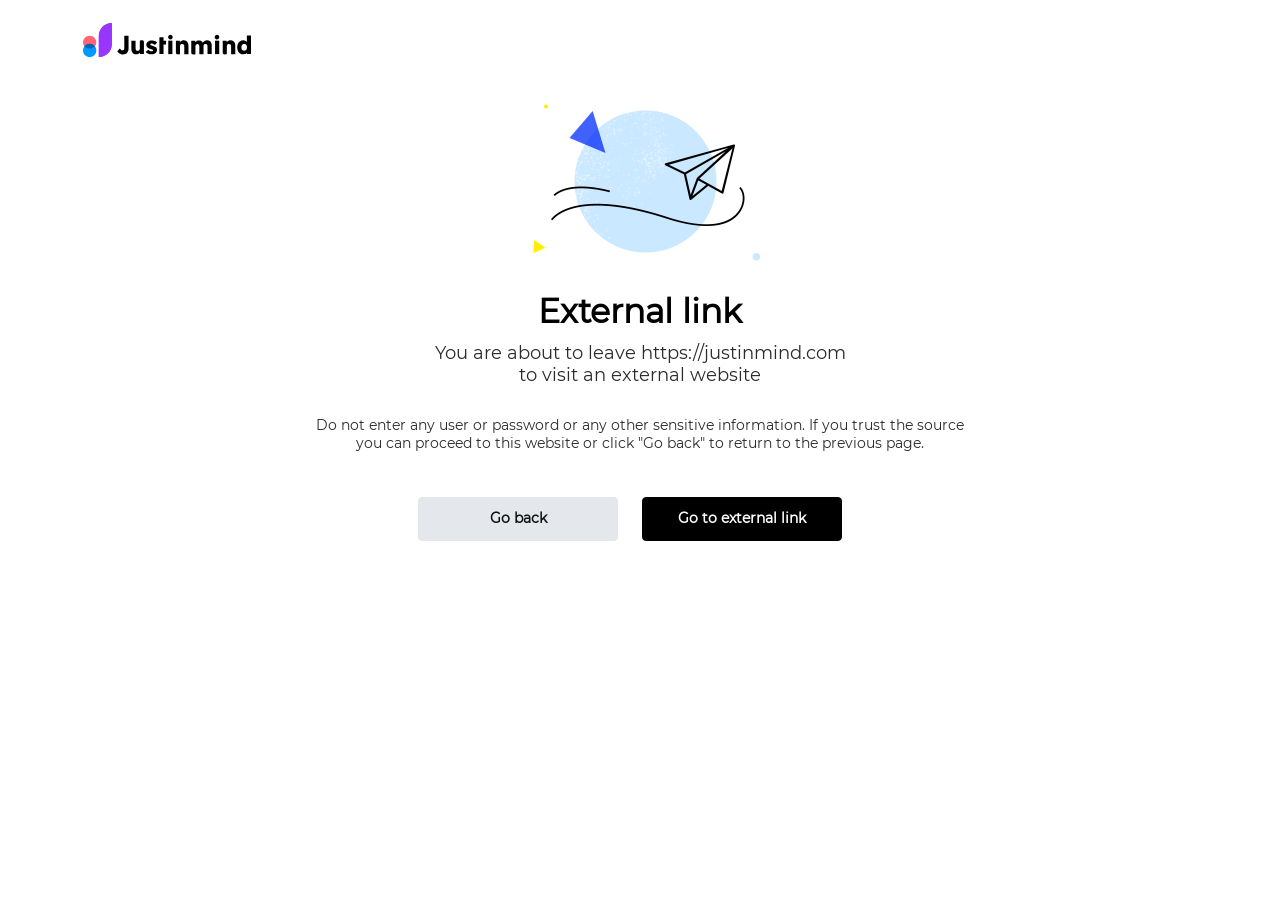
<file: resources/jim/html/external.html>
<!DOCTYPE html PUBLIC "-//W3C//DTD XHTML 1.1//EN" "http://www.w3.org/TR/xhtml11/DTD/xhtml11.dtd">
<html>
  <head>
    <meta http-equiv="content-type" content="text/html; charset=utf-8" />
    <title>External Link warning</title>
    <style type="text/css">
      body { background-color: #ffffff; font-family: 'JIM-Sans-Regular'; }
      
      .button {
	    background-color: #000000;
	    color: #FFFFFF;
	    display: inline-block;
	    font-size: 14px;
	    height: 42px;
	    line-height: 40px;
	    margin-right: 20px;
	    min-width: 198px;
	    text-align: center;
	    text-decoration: none;
	    font-weight:600;
	    cursor: pointer;
		border-radius: 4px;
		border-color: #000000;
		border-width: 1px;
		border-style: solid;
		transition: background-color .4s ease-in-out;
	  }
	  
	  .button.dark:hover {
	    background-color: #FFFFFF;
		color: #000000;
	  }
	  
	  .button.light {
	  	background-color: #E4E7EB;
		border-color: #E4E7EB;
	  	color: #121212;
		transition: opacity .4s ease-in-out;
	  }
	  .button.light:hover {
		opacity: 0.4;
		-webkit-font-smoothing: antialiased;
	  }
	  
      #logo {
    	height: 78px;
    	line-height: 78px;
    	position: relative;
		padding: 0px;
		margin: 23px 0 0 75px;
      }

	  #logo img {
	  	width: 168px;
		height: 33.6px;
    	max-height: 33.6px;
    	max-width: 168px;
    	vertical-align: top;
	  }
	  
	  #planeLogo {
		text-align: center;
	  }
	  
	  #planeLogo img {
		width: 290px;
		height: 164px;
		max-width: 290px;
		max-height: 164px;
	  }
	  
	  h1 {
	  	font-family: 'JIM-Sans-Regular';
	  	color: #000000;
		font-size: 33px;
		text-align: center;
		margin-bottom: -7px;
	  }
	  
	  .subTitle {
		color: #2B2B2B;
		font-size: 18px;
		text-align: center;
		margin-bottom: 30px;
	  }
	  
	  .subSubTitle {
		color: #2B2B2B;
		font-size: 14px;	
		text-align: center;		
	  }
	  
	  .buttons {
		text-align: center;
	  }
	  
	  p, div {
	  	color: #2B2B2B;
	  }
	  
	  .bold {
	  	display: contents;
		font-weight: bold;
		font-family: 'JIM-Sans-Regular';
	  }
	  
	  #link, #domain {
	  	display: contents;
	  }
	  
	  #externalLinkBox {
	  	margin: 0 auto;
	  	max-width: 750px;
	  }
	  
	  @font-face {
		font-family: 'JIM-Sans-Regular';
		src: url('../css/fonts/Montserrat-Regular.ttf') format('truetype');
	  }
	  
	  @font-face {
		font-family: 'JIM-Sans-Light';
		src: url('../css/fonts/Montserrat-Light.ttf') format('truetype');
	  }

    </style>
  </head>
  <body>
    <div id="editButtonPage">
	    <div id="logo"><img src="../images/logos/justinmind-logo-top.svg"/></div>

		<div id="externalLinkBox">
			<div id="planeLogo"><img src="../images/logos/externalTopImage.png"/></div>
			<h1>External link</h1>
		    <p class="subTitle">You are about to leave https://justinmind.com<br> to visit an external website</p>
		    <p class="subSubTitle" style="margin-bottom: 45px;" >Do not enter any user or password or any other sensitive information. If you trust the source<br>you can proceed to this website or click "Go back" to return to the previous page.</p>
			<div class="buttons">
				<div id="backButton" class="button light">Go back</div>
				<div id="goButton" class="button dark">Go to external link</div>
			</div>
	   </div>
    </div>
  </body>
  
  
  <script type="text/javascript">
  
  	var isTab, url;
  
  	window.onload = function() {
  		var searchParams = new URLSearchParams(window.location.search);
		url = searchParams.get('url');
		isTab = searchParams.get('tab');
		
		console.log(getDomain(url, true));
	};
  
	document.getElementById("backButton").addEventListener("click", function() { window.history.back(); });
	document.getElementById("goButton").addEventListener("click", function() { 
		if(isTab === "false") {
			window.location.replace(url);
		}
		else {
			popup = window.open(url, "_blank");
            popup.focus();
		}
	});
	
	function getDomain(url, subdomain) {
    	subdomain = subdomain || false;
		url = url.replace(/(https?:\/\/)?(www.)?(cloud.)?/i, '');

    	if (!subdomain) {
        	url = url.split('.');
        	url = url.slice(url.length - 2).join('.');
    	}

    	if (url.indexOf('/') !== -1) {
        	return url.split('/')[0];
    	}

    	return url;
	}
	
	
  </script>
  
</html>
</file>
